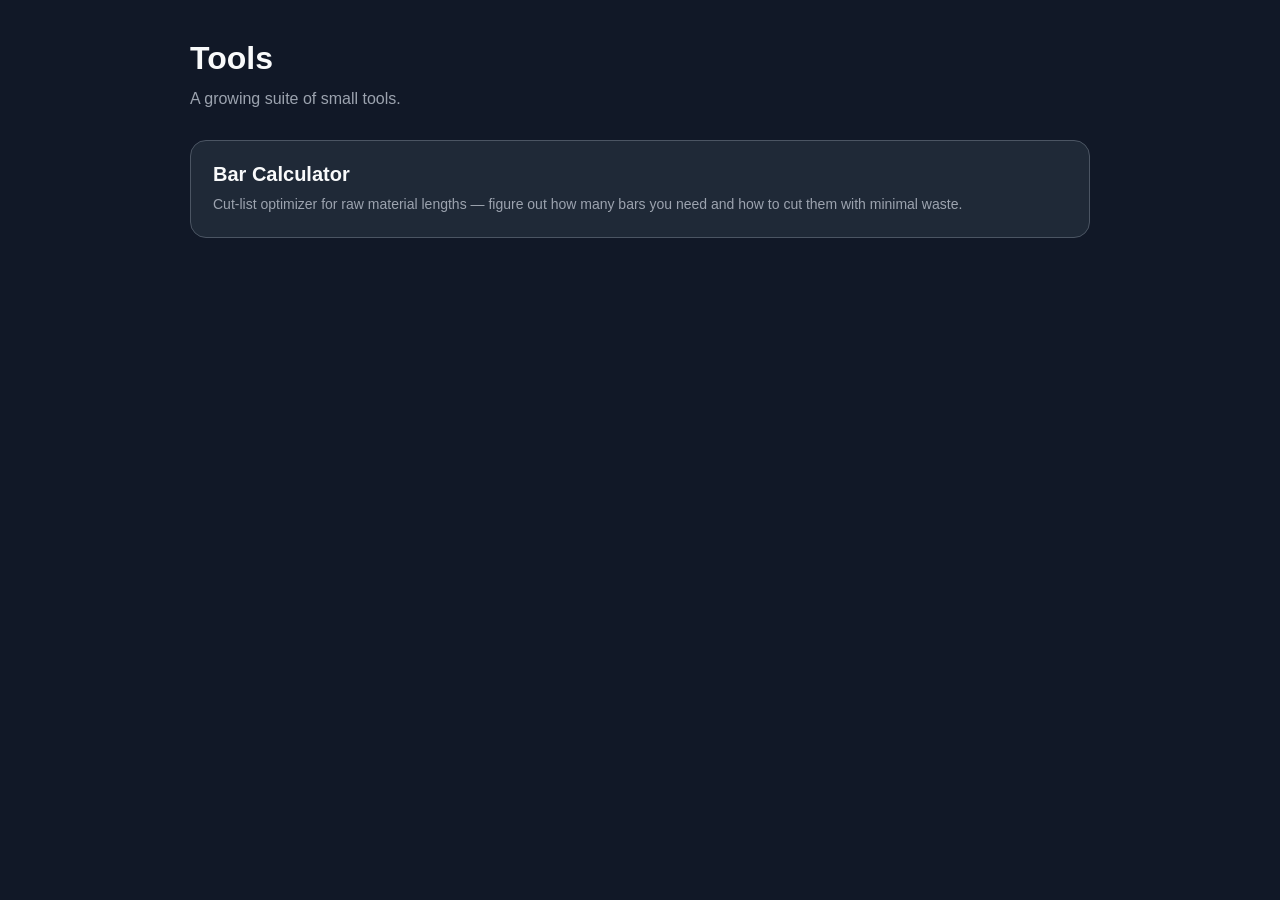
<file: index.html>
<!DOCTYPE html>
<html lang="en">
<head>
<meta charset="UTF-8" />
<meta name="viewport" content="width=device-width, initial-scale=1.0" />
<title>Tools</title>

<style>
  :root {
    --bg: #111827;
    --card: #1f2937;
    --card2: #374151;
    --text: #f9fafb;
    --muted: #9ca3af;
    --border: #4b5563;
    --accent: #2563eb;
  }

  * {
    box-sizing: border-box;
  }

  body {
    font-family: Arial, sans-serif;
    background: var(--bg);
    color: var(--text);
    margin: 0;
    padding: 40px;
  }

  .container {
    max-width: 900px;
    margin: auto;
  }

  h1 {
    margin-top: 0;
  }

  p.subtitle {
    color: var(--muted);
    margin-top: -8px;
    margin-bottom: 32px;
  }

  .tool-grid {
    display: grid;
    grid-template-columns: repeat(auto-fit, minmax(240px, 1fr));
    gap: 18px;
  }

  .tool-card {
    display: block;
    background: var(--card);
    border: 1px solid var(--border);
    border-radius: 16px;
    padding: 22px;
    text-decoration: none;
    color: var(--text);
    transition: border-color 150ms, transform 150ms;
  }

  .tool-card:hover {
    border-color: var(--accent);
    transform: translateY(-2px);
  }

  .tool-card h2 {
    margin: 0 0 8px;
    font-size: 20px;
  }

  .tool-card p {
    margin: 0;
    color: var(--muted);
    font-size: 14px;
    line-height: 1.5;
  }
</style>
</head>

<body>
  <div class="container">
    <h1>Tools</h1>
    <p class="subtitle">A growing suite of small tools.</p>

    <div class="tool-grid">
      <a class="tool-card" href="tools/bar-calculator/index.html">
        <h2>Bar Calculator</h2>
        <p>Cut-list optimizer for raw material lengths &mdash; figure out how many bars you need and how to cut them with minimal waste.</p>
      </a>
    </div>
  </div>
</body>
</html>
</file>
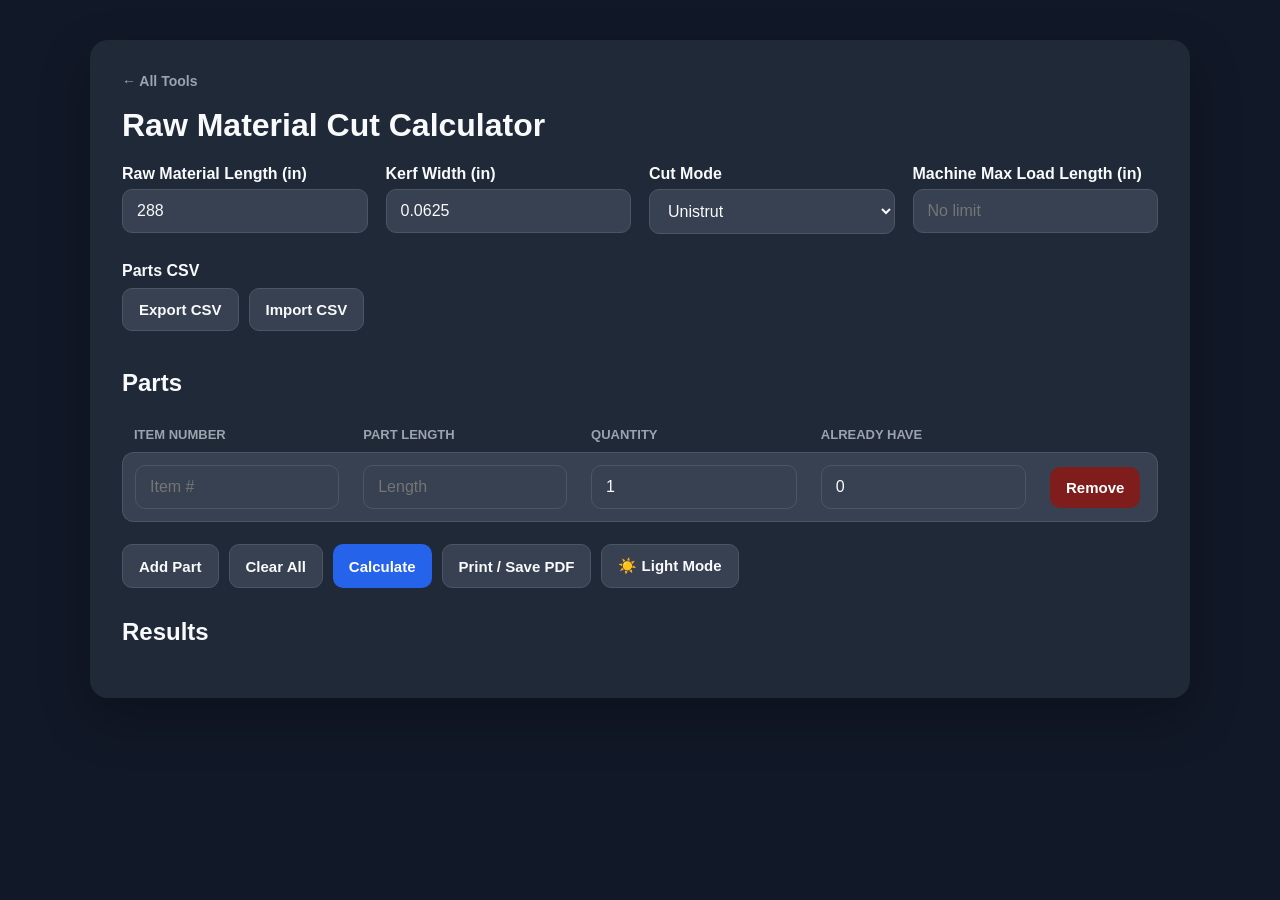
<file: tools/bar-calculator/index.html>
<!DOCTYPE html>
<html lang="en">
<head>
<meta charset="UTF-8" />
<meta name="viewport" content="width=device-width, initial-scale=1.0" />
<title>Bar Calculator</title>
<link rel="stylesheet" href="style.css" />
</head>

<body>
<div class="container">
  <a class="back-link" href="../../index.html">&larr; All Tools</a>
  <h1>Raw Material Cut Calculator</h1>

  <div class="top-grid">
    <div>
      <label for="rawLength">Raw Material Length (in)</label>
      <input type="number" id="rawLength" value="288" step="0.001">
    </div>

    <div>
      <label for="kerf">Kerf Width (in)</label>
      <input type="number" id="kerf" value="0.0625" step="0.001">
    </div>

    <div>
      <label for="cutMode">Cut Mode</label>
      <select id="cutMode" onchange="onCutModeChange()">
        <option value="unistrut">Unistrut</option>
        <option value="steel">Steel / Laser</option>
      </select>
    </div>

    <div>
      <label for="maxLoad">Machine Max Load Length (in)</label>
      <input type="number" id="maxLoad" step="0.001" placeholder="No limit">
    </div>
  </div>

  <div class="toolbar">
    <div class="toolbar-group">
      <label>Parts CSV</label>
      <div class="toolbar-row">
        <button class="btn-secondary" onclick="exportCsv()">Export CSV</button>
        <button class="btn-secondary" onclick="document.getElementById('csvImport').click()">Import CSV</button>
        <input type="file" id="csvImport" accept=".csv,text/csv" hidden onchange="importCsv(event)">
      </div>
    </div>
  </div>

  <h2>Parts</h2>

  <table id="partsTable">
    <tr>
      <th>Item Number</th>
      <th>Part Length</th>
      <th>Quantity</th>
      <th>Already Have</th>
      <th></th>
    </tr>
  </table>

  <div class="actions">
    <button class="btn-secondary" onclick="addPart()">Add Part</button>
    <button class="btn-secondary" onclick="clearAllParts()">Clear All</button>
    <button class="btn-primary" onclick="calculate()">Calculate</button>
    <button class="btn-secondary" onclick="window.print()">Print / Save PDF</button>
    <button class="btn-secondary" onclick="toggleTheme()" id="themeBtn">☀️ Light Mode</button>
  </div>

  <h2>Results</h2>
  <div id="results"></div>
</div>

<script src="script.js"></script>
</body>
</html>
</file>
<file: tools/bar-calculator/style.css>
:root {
  --bg: #111827;
  --card: #1f2937;
  --card2: #374151;
  --text: #f9fafb;
  --muted: #9ca3af;
  --border: #4b5563;
  --input: #374151;
  --accent: #2563eb;
  --accent-hover: #1d4ed8;
  --danger: #991b1b;
  --danger-bg: #7f1d1d;
}

body.light-theme {
  --bg: #f4f6f8;
  --card: #ffffff;
  --card2: #f9fafb;
  --text: #1f2937;
  --muted: #6b7280;
  --border: #e5e7eb;
  --input: #ffffff;
  --danger: #991b1b;
  --danger-bg: #fee2e2;
}

* {
  box-sizing: border-box;
}

body {
  font-family: Arial, sans-serif;
  background: var(--bg);
  color: var(--text);
  margin: 0;
  padding: 40px;
}

.container {
  max-width: 1100px;
  margin: auto;
  background: var(--card);
  padding: 32px;
  border-radius: 18px;
  box-shadow: 0 20px 50px rgba(0,0,0,.25);
}

h1, h2, h3 {
  margin-top: 0;
}

.back-link {
  display: inline-block;
  color: var(--muted);
  text-decoration: none;
  font-size: 14px;
  font-weight: 700;
  margin-bottom: 18px;
}

.back-link:hover {
  color: var(--text);
}

.top-grid {
  display: grid;
  grid-template-columns: repeat(auto-fit, minmax(220px, 1fr));
  gap: 18px;
  margin-bottom: 28px;
}

label {
  display: block;
  font-weight: 700;
  margin-bottom: 6px;
}

input,
select {
  width: 100%;
  padding: 12px 14px;
  border: 1px solid var(--border);
  border-radius: 10px;
  background: var(--input);
  color: var(--text);
  font-size: 16px;
}

input:focus,
select:focus {
  outline: none;
  border-color: var(--accent);
  box-shadow: 0 0 0 3px rgba(37,99,235,.2);
}

input.field-error {
  border-color: var(--danger);
  box-shadow: 0 0 0 3px rgba(153,27,27,.2);
}

.toolbar {
  display: grid;
  grid-template-columns: repeat(auto-fit, minmax(280px, 1fr));
  gap: 18px;
  margin-bottom: 28px;
}

.toolbar-group label {
  margin-bottom: 8px;
}

.toolbar-row {
  display: flex;
  gap: 10px;
  margin-bottom: 10px;
}

.toolbar-row input,
.toolbar-row select {
  flex: 1;
  min-width: 0;
}

.toolbar-row button {
  flex-shrink: 0;
}

.print-summary {
  display: none;
}

table {
  width: 100%;
  border-collapse: separate;
  border-spacing: 0 10px;
}

th {
  text-align: left;
  color: var(--muted);
  font-size: 13px;
  text-transform: uppercase;
  padding: 0 12px;
}

td {
  background: var(--card2);
  padding: 12px;
  border-top: 1px solid var(--border);
  border-bottom: 1px solid var(--border);
}

td:first-child {
  border-left: 1px solid var(--border);
  border-radius: 12px 0 0 12px;
}

td:last-child {
  border-right: 1px solid var(--border);
  border-radius: 0 12px 12px 0;
  width: 120px;
}

button {
  border: 0;
  padding: 12px 16px;
  border-radius: 10px;
  font-weight: 700;
  cursor: pointer;
  font-size: 15px;
}

.btn-primary {
  background: var(--accent);
  color: white;
}

.btn-primary:hover {
  background: var(--accent-hover);
}

.btn-secondary {
  background: var(--card2);
  color: var(--text);
  border: 1px solid var(--border);
}

.btn-danger {
  background: var(--danger-bg);
  color: white;
}

body.light-theme .btn-danger {
  color: var(--danger);
}

.actions {
  display: flex;
  flex-wrap: wrap;
  gap: 10px;
  margin: 12px 0 30px;
}

.error-banner {
  background: var(--danger-bg);
  border: 1px solid var(--danger);
  border-radius: 12px;
  padding: 14px 18px;
  margin-bottom: 20px;
  font-size: 14px;
  line-height: 1.6;
}

body.light-theme .error-banner {
  color: var(--danger);
}

.summary {
  display: grid;
  grid-template-columns: repeat(auto-fit, minmax(160px, 1fr));
  gap: 14px;
  margin-bottom: 24px;
}

.summary-card {
  background: var(--card2);
  border: 1px solid var(--border);
  border-radius: 14px;
  padding: 18px;
}

.summary-card span {
  display: block;
  color: var(--muted);
  font-size: 13px;
  margin-bottom: 6px;
}

.summary-card strong {
  font-size: 24px;
}

.pattern {
  border: 1px solid var(--border);
  border-radius: 16px;
  padding: 18px;
  margin-bottom: 18px;
  background: var(--card2);
}

.pattern-complete {
  border-color: var(--accent);
}

.pattern-unused {
  border-style: dashed;
  opacity: 0.7;
}

.pattern-header {
  display: flex;
  justify-content: space-between;
  gap: 12px;
  margin-bottom: 12px;
  font-weight: 700;
}

.badge {
  background: var(--accent);
  color: white;
  padding: 4px 10px;
  border-radius: 999px;
}

.badge-secondary {
  background: var(--card);
  color: var(--muted);
  border: 1px solid var(--border);
  padding: 4px 10px;
  border-radius: 999px;
}

.trim-breakdown {
  background: var(--card2);
  border: 1px solid var(--border);
  border-radius: 12px;
  padding: 14px 18px;
  margin-bottom: 20px;
  font-size: 14px;
  line-height: 1.6;
  color: var(--muted);
}

.bar {
  height: 48px;
  display: flex;
  overflow: hidden;
  border-radius: 12px;
  background: var(--card);
  border: 1px solid var(--border);
  margin: 10px 0;
}

.cut {
  background: var(--accent);
  color: white;
  display: flex;
  align-items: center;
  justify-content: center;
  font-size: 13px;
  font-weight: 700;
  border-right: 2px solid white;
  white-space: nowrap;
  overflow: hidden;
}

.remainder {
  background: repeating-linear-gradient(
    45deg,
    #6b7280,
    #6b7280 8px,
    #9ca3af 8px,
    #9ca3af 16px
  );
  color: white;
  display: flex;
  align-items: center;
  justify-content: center;
  font-size: 13px;
  font-weight: 700;
}

.pattern-details {
  color: var(--muted);
  font-size: 14px;
  line-height: 1.6;
}

.pattern-progress {
  display: flex;
  align-items: center;
  gap: 10px;
  margin-top: 14px;
}

.progress-count {
  font-weight: 700;
  font-size: 14px;
}

.parts-progress {
  margin-bottom: 24px;
}

.parts-progress h3 {
  margin-bottom: 12px;
}

.progress-table {
  border-spacing: 0 8px;
}

.progress-table th {
  padding: 0 12px 4px;
}

.progress-table td {
  padding: 10px 12px;
}

/* MOBILE */
@media (max-width: 700px) {
  body {
    padding: 0;
  }

  .container {
    width: 100%;
    min-height: 100vh;
    border-radius: 0;
    padding: 20px;
  }

  h1 {
    font-size: 30px;
    margin-bottom: 24px;
  }

  h2 {
    font-size: 28px;
  }

  .top-grid {
    grid-template-columns: 1fr;
  }

  #partsTable,
  #partsTable tbody,
  #partsTable tr,
  #partsTable td {
    display: block;
    width: 100%;
  }

  #partsTable th {
    display: none;
  }

  #partsTable tr {
    background: var(--card2);
    border: 1px solid var(--border);
    border-radius: 18px;
    padding: 16px;
    margin-bottom: 18px;
  }

  #partsTable td {
    border: none !important;
    background: transparent;
    padding: 0;
    margin-bottom: 14px;
  }

  #partsTable td:last-child {
    margin-bottom: 0;
  }

  #partsTable td[data-label]::before {
    content: attr(data-label);
    display: block;
    font-size: 12px;
    font-weight: 800;
    letter-spacing: .08em;
    text-transform: uppercase;
    color: var(--muted);
    margin-bottom: 6px;
  }

  input {
    font-size: 18px;
    padding: 16px;
    border-radius: 12px;
  }

  .btn-danger {
    width: 100%;
    padding: 16px;
  }

  .actions button {
    flex: 1;
    padding: 16px;
  }

  .summary {
    grid-template-columns: 1fr;
  }

  .pattern-header {
    flex-direction: column;
  }

  .bar {
    height: 56px;
  }

  .cut,
  .remainder {
    font-size: 11px;
  }

  .pattern-progress {
    flex-wrap: wrap;
  }

  .pattern-progress button {
    flex: 1;
    padding: 16px;
  }

  .progress-count {
    width: 100%;
    text-align: center;
    order: -1;
  }
}

@media print {
  body {
    background: white;
    padding: 0;
  }

  .back-link,
  .top-grid,
  .toolbar,
  #partsTable,
  .actions,
  h2:first-of-type {
    display: none;
  }

  .pattern-progress button {
    display: none;
  }

  .print-summary {
    display: block;
    font-weight: 700;
    margin-bottom: 18px;
  }

  .container {
    box-shadow: none;
    border-radius: 0;
  }
}
</file>
